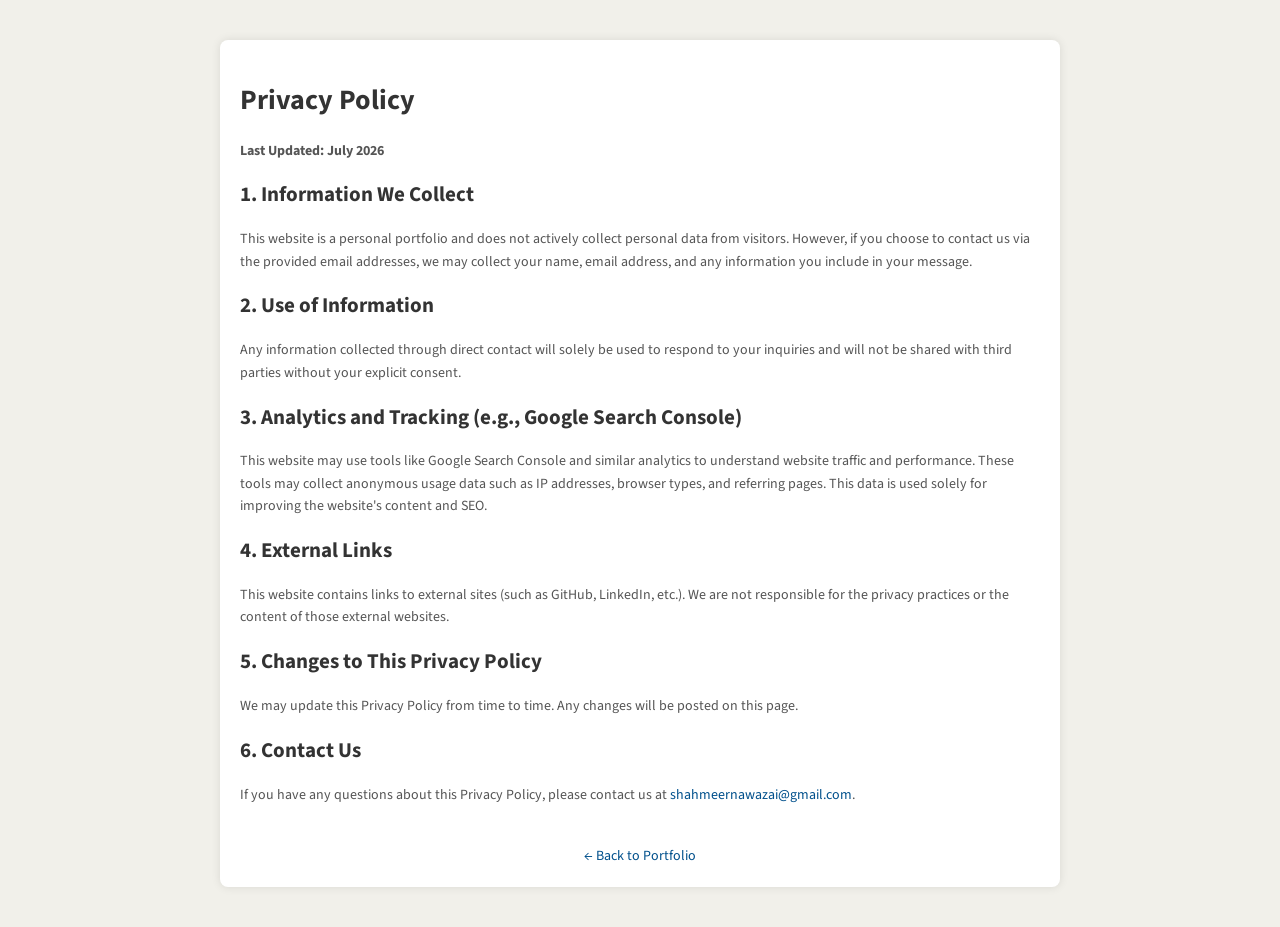
<file: privacy-policy.html>
<!DOCTYPE html>
<html lang="en">
<head>
    <meta charset="utf-8">
    <meta http-equiv="X-UA-Compatible" content="IE=edge,chrome=1" />
    <title>Privacy Policy - Shahmeer Nawaz</title>
    <meta name="viewport" content="width=device-width, initial-scale=1.0">
    <link rel="stylesheet" href="style.css?v=4.3">
    <link href="https://fonts.googleapis.com/css2?family=Source+Sans+Pro:ital,wght@0,300;0,400;0,600;0,700;1,400&display=swap" rel="stylesheet">
    <style>
        .page-container {
            max-width: 800px;
            margin: 40px auto;
            padding: 20px;
            background: #fff;
            box-shadow: 0 0 10px rgba(0,0,0,0.1);
            border-radius: 8px;
        }
        h1, h2 { color: #333; }
        p { line-height: 1.6; color: #555; }
    </style>
</head>
<body>
    <div class="page-container">
        <h1>Privacy Policy</h1>
        <p><strong>Last Updated: July 2026</strong></p>
        
        <h2>1. Information We Collect</h2>
        <p>This website is a personal portfolio and does not actively collect personal data from visitors. However, if you choose to contact us via the provided email addresses, we may collect your name, email address, and any information you include in your message.</p>

        <h2>2. Use of Information</h2>
        <p>Any information collected through direct contact will solely be used to respond to your inquiries and will not be shared with third parties without your explicit consent.</p>

        <h2>3. Analytics and Tracking (e.g., Google Search Console)</h2>
        <p>This website may use tools like Google Search Console and similar analytics to understand website traffic and performance. These tools may collect anonymous usage data such as IP addresses, browser types, and referring pages. This data is used solely for improving the website's content and SEO.</p>

        <h2>4. External Links</h2>
        <p>This website contains links to external sites (such as GitHub, LinkedIn, etc.). We are not responsible for the privacy practices or the content of those external websites.</p>

        <h2>5. Changes to This Privacy Policy</h2>
        <p>We may update this Privacy Policy from time to time. Any changes will be posted on this page.</p>

        <h2>6. Contact Us</h2>
        <p>If you have any questions about this Privacy Policy, please contact us at <a href="mailto:shahmeernawazai@gmail.com">shahmeernawazai@gmail.com</a>.</p>

        <div style="margin-top: 40px; text-align: center;">
            <a href="index.html">← Back to Portfolio</a>
        </div>
    </div>
</body>
</html>
</file>
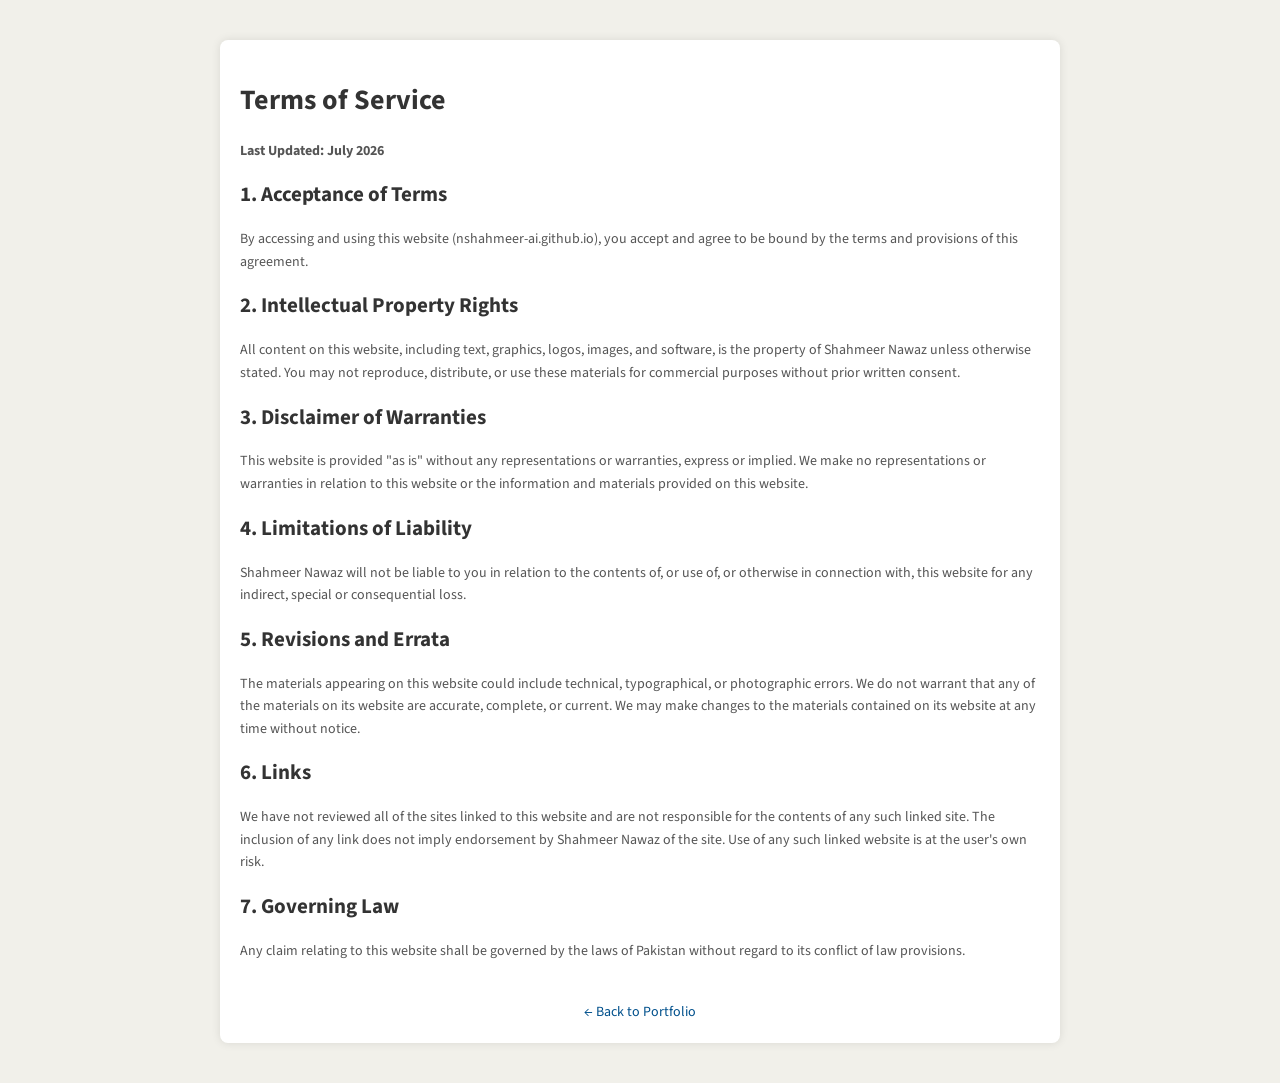
<file: terms.html>
<!DOCTYPE html>
<html lang="en">
<head>
    <meta charset="utf-8">
    <meta http-equiv="X-UA-Compatible" content="IE=edge,chrome=1" />
    <title>Terms of Service - Shahmeer Nawaz</title>
    <meta name="viewport" content="width=device-width, initial-scale=1.0">
    <link rel="stylesheet" href="style.css?v=4.3">
    <link href="https://fonts.googleapis.com/css2?family=Source+Sans+Pro:ital,wght@0,300;0,400;0,600;0,700;1,400&display=swap" rel="stylesheet">
    <style>
        .page-container {
            max-width: 800px;
            margin: 40px auto;
            padding: 20px;
            background: #fff;
            box-shadow: 0 0 10px rgba(0,0,0,0.1);
            border-radius: 8px;
        }
        h1, h2 { color: #333; }
        p { line-height: 1.6; color: #555; }
    </style>
</head>
<body>
    <div class="page-container">
        <h1>Terms of Service</h1>
        <p><strong>Last Updated: July 2026</strong></p>
        
        <h2>1. Acceptance of Terms</h2>
        <p>By accessing and using this website (nshahmeer-ai.github.io), you accept and agree to be bound by the terms and provisions of this agreement.</p>

        <h2>2. Intellectual Property Rights</h2>
        <p>All content on this website, including text, graphics, logos, images, and software, is the property of Shahmeer Nawaz unless otherwise stated. You may not reproduce, distribute, or use these materials for commercial purposes without prior written consent.</p>

        <h2>3. Disclaimer of Warranties</h2>
        <p>This website is provided "as is" without any representations or warranties, express or implied. We make no representations or warranties in relation to this website or the information and materials provided on this website.</p>

        <h2>4. Limitations of Liability</h2>
        <p>Shahmeer Nawaz will not be liable to you in relation to the contents of, or use of, or otherwise in connection with, this website for any indirect, special or consequential loss.</p>

        <h2>5. Revisions and Errata</h2>
        <p>The materials appearing on this website could include technical, typographical, or photographic errors. We do not warrant that any of the materials on its website are accurate, complete, or current. We may make changes to the materials contained on its website at any time without notice.</p>

        <h2>6. Links</h2>
        <p>We have not reviewed all of the sites linked to this website and are not responsible for the contents of any such linked site. The inclusion of any link does not imply endorsement by Shahmeer Nawaz of the site. Use of any such linked website is at the user's own risk.</p>

        <h2>7. Governing Law</h2>
        <p>Any claim relating to this website shall be governed by the laws of Pakistan without regard to its conflict of law provisions.</p>

        <div style="margin-top: 40px; text-align: center;">
            <a href="index.html">← Back to Portfolio</a>
        </div>
    </div>
</body>
</html>
</file>
<file: style.css>
/* Exact Stanford Profile Theme Replication */
:root {
    --stanford-red: #8C1515;
    --stanford-dark-red: #820000;
    --gray-bg: #f3f4f5;
    --gray-border: #e1e3e4;
    --gray-text: #4d4f53;
    --dark-text: #2e2d29;
    --link-color: #00508c;
    --white: #ffffff;
}

body {
    font-family: "Source Sans Pro", "Helvetica Neue", Helvetica, Arial, sans-serif;
    color: var(--dark-text);
    background-color: #f1f0ea; /* Stanford beige background */
    margin: 0;
    padding: 0;
    line-height: 1.5;
    font-size: 14px;
    -webkit-font-smoothing: antialiased;
}

a {
    color: var(--link-color);
    text-decoration: none;
}

a:hover {
    text-decoration: underline;
    color: var(--stanford-red);
}

ul.unstyled {
    list-style: none;
    padding: 0;
    margin: 0;
}

.container {
    max-width: 970px;
    margin: 0 auto;
    padding: 0 15px;
}

.row-fluid {
    display: flex;
    flex-wrap: wrap;
}

.span12 {
    width: 100%;
}

.span8 {
    width: 66.6666%;
    padding-right: 40px;
    box-sizing: border-box;
}

.span4 {
    width: 33.3333%;
    box-sizing: border-box;
}

/* Header */
#header {
    background-color: var(--stanford-red);
    height: 60px;
    display: flex;
    align-items: center;
}

#header .container.navbar {
    display: flex;
    flex-direction: row;
    justify-content: space-between;
    width: 100%;
    align-items: center;
}

.column-logo.brand {
    display: flex;
    align-items: center;
    color: var(--white);
}

.stanford-logo a {
    color: var(--white);
    font-family: "Source Serif Pro", Georgia, Times, serif;
    font-size: 24px;
    font-weight: bold;
    text-decoration: none;
    margin-right: 15px;
}

.site-name-1 {
    color: var(--white);
    font-size: 20px;
    font-weight: 300;
}

.site-name a {
    text-decoration: none;
}

.header-search {
    display: flex;
    align-items: center;
    background: var(--white);
    border-radius: 20px;
    padding: 6px 15px;
    width: 280px;
}

.header-search input {
    border: none;
    outline: none;
    width: 100%;
    font-size: 14px;
    font-family: inherit;
    color: #333;
}

.header-search i {
    color: #666;
}

.header-links a {
    color: var(--white);
    margin-left: 20px;
    font-size: 13px;
    font-weight: 700;
    text-transform: uppercase;
}

.header-links a:hover {
    text-decoration: none;
    opacity: 0.8;
}

/* Masthead */
.banner.profile {
    position: relative;
    background-image: url('https://images.unsplash.com/photo-1541339907198-e08756dedf3f?ixlib=rb-4.0.3&auto=format&fit=crop&w=1200&q=80');
    background-size: cover;
    background-position: center;
    padding: 50px 0;
    border-bottom: 1px solid var(--gray-border);
}

.masthead-overlay {
    position: absolute;
    top: 0; left: 0; right: 0; bottom: 0;
    background: linear-gradient(to bottom, rgba(120, 90, 40, 0.7), rgba(60, 40, 20, 0.85));
    backdrop-filter: blur(3px);
    -webkit-backdrop-filter: blur(3px);
    z-index: 1;
}

.banner.profile .container {
    position: relative;
    z-index: 2;
}

.masthead-content-row {
    display: flex;
    align-items: flex-start;
}

.image-holder {
    width: 200px;
    margin-right: 40px;
    flex-shrink: 0;
}

.image-holder img {
    width: 200px;
    height: 200px;
    border-radius: 50%;
    box-shadow: 0 4px 10px rgba(0,0,0,0.3);
    object-fit: cover;
}

.nameAndTitle {
    flex-grow: 1;
    color: var(--white);
}

.name-actions-row {
    display: flex;
    align-items: center;
    justify-content: space-between;
    margin-bottom: 8px;
}

.nameAndTitle h1 {
    font-size: 42px;
    font-weight: 600;
    margin: 0;
    color: var(--white);
    letter-spacing: -0.5px;
}

.nameAndTitle h2 {
    font-size: 14px;
    font-weight: 600;
    margin: 0 0 15px 0;
    line-height: 1.5;
    color: var(--white);
    text-transform: uppercase;
    letter-spacing: 0.5px;
}

.nameAndTitle h3 {
    font-size: 15px;
    font-weight: 400;
    color: #e2e2e2;
    margin: 0;
}

/* Actions in Masthead */
.right-actions {
    display: flex;
    align-items: center;
    gap: 15px;
}

.right-actions li {
    margin: 0;
}

.right-actions a {
    display: flex;
    align-items: center;
    color: var(--white);
    font-size: 12px;
    font-weight: 600;
    text-transform: uppercase;
}

.right-actions .icon-background {
    background-color: rgba(255,255,255,0.25);
    border: none;
    width: 24px;
    height: 24px;
    border-radius: 50%;
    display: flex;
    align-items: center;
    justify-content: center;
    margin-right: 6px;
    color: var(--white);
    transition: all 0.2s;
}

.right-actions a:hover .icon-background {
    background-color: rgba(255,255,255,0.4);
}

.right-actions a:hover {
    text-decoration: none;
}

/* Tabs Layout */
#tabbedLayoutContainer {
    max-width: 970px;
    margin: 40px auto 50px auto;
    background-color: var(--white);
    border: 1px solid #dcdcdc;
    box-shadow: 0 2px 4px rgba(0,0,0,0.05);
}

.nav-tabs {
    list-style: none;
    padding: 0;
    margin: 0;
    display: flex;
    background-color: #edebe4; /* Beige background for the tab bar */
    border-bottom: 1px solid #dcdcdc;
}

.nav-tabs li {
    flex: 1;
    text-align: center;
    border-right: 1px solid #dcdcdc;
    margin: 0;
}

.nav-tabs li:last-child {
    border-right: none;
}

.nav-tabs li a {
    display: block;
    padding: 15px 10px;
    font-size: 13px;
    font-weight: 700;
    color: #666;
    border: none;
    border-radius: 0;
    background-color: transparent;
    margin: 0;
}

.nav-tabs li a:hover {
    background-color: #e5e3db;
    text-decoration: none;
}

.nav-tabs li.active {
    background-color: var(--white);
    position: relative;
    top: 1px; /* Cover the bottom border */
}

.nav-tabs li.active a, .nav-tabs li.active a:hover, .nav-tabs li.active a:focus {
    color: var(--dark-text) !important;
    background-color: transparent !important;
    border: none !important;
    border-top: 3px solid var(--stanford-red) !important;
    padding-top: 12px; /* Compensate for the 3px top border */
}

.tab-content {
    background-color: var(--white); /* Ensure the entire content area is white */
    padding: 20px 40px 40px 40px;
    box-shadow: none;
    min-height: 400px;
}

.tab-pane {
    display: none;
}

.tab-pane.active {
    display: block;
}

/* Content Sections */
.content-section {
    margin-bottom: 40px;
    font-size: 16px;
    line-height: 1.6;
    color: #4d4d4f;
}

.content-section h3 {
    font-size: 28px;
    font-weight: 400;
    color: var(--stanford-red);
    margin: 0 0 25px 0;
    position: relative;
    padding-bottom: 12px;
}

.content-section h3::after {
    content: '';
    position: absolute;
    left: 0;
    bottom: 0;
    width: 35px;
    height: 4px;
    background-color: var(--stanford-red);
}

.content-section hr {
    display: none;
}

.content-section p {
    margin-bottom: 25px;
}

/* Lists */
.section-listing {
    list-style: none;
    padding: 0;
    margin: 0;
}

.section-list-item {
    padding-bottom: 12px;
    margin-bottom: 12px;
}

.section-list-item:last-child {
    border-bottom: none;
}

.description {
    color: #767676; /* Lighter gray for secondary text */
}

.description strong {
    color: #4d4d4f; /* Darker gray for titles */
    font-weight: normal; /* Match Stanford's non-bold, dark titles */
}

.description.bulleted {
    padding-left: 1em;
}

.description.bulleted::before {
    content: "";
    display: inline-block;
    width: 6px;
    height: 6px;
    background-color: #d1d1d1;
    margin-right: 12px;
    margin-left: -1em;
    vertical-align: middle;
    margin-top: -2px;
}

/* .section-list-item padding-left was causing misalignment for non-bulleted items */

.bulleted-sublist {
    list-style-type: none;
    margin-top: 5px;
    margin-left: 0;
    padding-left: 20px;
    color: #767676; /* Lighter gray for secondary bullet text */
}

.bulleted-sublist li {
    margin-bottom: 5px;
    position: relative;
}

.bulleted-sublist li::before {
    content: "";
    position: absolute;
    left: -16px;
    top: 8px; /* vertically center with text */
    width: 6px;
    height: 6px;
    background-color: #d1d1d1;
}

/* Sidebar */
.side-bar {
    background-color: var(--white);
}

.side-bar .content-section h3 {
    font-size: 12px;
    font-weight: 700;
    text-transform: uppercase;
    color: var(--stanford-red);
    margin-bottom: 10px;
}

.contact-info .name {
    display: block;
    font-weight: 600;
    margin-bottom: 5px;
}

.contact-info .email {
    display: flex;
    align-items: center;
    margin-bottom: 15px;
    word-break: break-all;
    color: #005587; /* Stanford blue */
    font-size: 15px;
}

.contact-info .email i {
    font-size: 18px;
    color: #005587;
    margin-right: 12px !important;
}

.phone, .address {
    color: #4d4d4f;
    margin-bottom: 12px;
    display: flex;
    align-items: center;
    font-size: 15px;
}

.phone i, .address i {
    font-size: 18px;
    color: #4d4d4f;
    margin-right: 12px !important;
}

.links .external-link {
    margin-bottom: 10px;
}

.links .external-link a {
    display: flex;
    align-items: center;
}

.links .external-link a::before {
    content: "\f0c1"; /* FontAwesome link icon */
    font-family: "FontAwesome";
    color: var(--white);
    background-color: #e8a810; /* Stanford Gold icon bg */
    border-radius: 50%;
    width: 26px;
    height: 26px;
    display: inline-flex;
    align-items: center;
    justify-content: center;
    font-size: 13px;
    margin-right: 12px;
}

.links .external-link a.cv::before {
    content: "\f019"; /* FontAwesome download icon */
}

.mobile-tab-toggle {
    display: none;
    padding: 15px 20px;
    background-color: #f2f2f0;
    color: #8c734b;
    font-weight: 700;
    font-size: 14px;
    cursor: pointer;
    justify-content: space-between;
    align-items: center;
}

/* Responsive */
@media (max-width: 767px) {
    .masthead-content-row {
        display: grid;
        grid-template-columns: 140px 1fr;
        grid-template-areas: 
            "img h1"
            "img h2"
            "img h3"
            "img h4"
            "actions actions";
        column-gap: 15px;
        text-align: left;
    }
    
    .image-holder {
        grid-area: img;
        width: 140px;
        margin: 0;
    }

    .image-holder img {
        width: 140px;
        height: 140px;
    }
    
    .nameAndTitle, .name-actions-row {
        display: contents;
    }
    
    .name-actions-row h1 {
        grid-area: h1;
        margin-top: 0;
        font-size: 20px !important;
    }
    
    .nameAndTitle h2 {
        grid-area: h2;
        font-size: 11px !important;
        margin-bottom: 8px !important;
    }
    
    .nameAndTitle h3 {
        grid-area: h3;
        font-size: 13px !important;
        margin-bottom: 4px !important;
    }
    
    .nameAndTitle h4 {
        grid-area: h4;
        font-size: 11px !important;
    }

    .right-actions {
        grid-area: actions;
        display: flex;
        flex-direction: row;
        flex-wrap: wrap;
        align-items: center;
        margin-top: 35px;
        margin-bottom: 20px !important;
        gap: 15px;
    }
    
    .span8, .span4 {
        width: 100%;
        padding-right: 0;
        float: none;
        display: block;
    }
    
    .row-fluid {
        display: flex;
        flex-direction: column;
    }
    
    .mobile-tab-toggle {
        display: flex;
    }
    
    #tabbedLayoutContainer {
        margin-top: 0;
    }

    .nav-tabs {
        flex-direction: column;
        display: none;
    }
    
    .nav-tabs.open {
        display: flex;
    }
    
    .nav-tabs li {
        text-align: left;
    }

    .nav-tabs li a {
        border-radius: 0;
        border-bottom: 1px solid var(--gray-border);
    }

    #header {
        height: auto;
        padding: 10px 0;
    }

    #header .container.navbar {
        flex-direction: row;
        gap: 15px;
        flex-wrap: nowrap;
    }

    .header-search {
        width: auto;
        flex-grow: 1;
        max-width: none;
        box-sizing: border-box;
    }

    .stanford-logo a {
        font-size: 18px;
        margin-right: 8px;
    }

    .site-name-1 {
        font-size: 15px;
    }

    body {
        font-size: 13px;
    }

    .nameAndTitle h1 {
        font-size: 24px;
    }

    .tab-content {
        padding: 20px 15px;
    }

    .content-section {
        margin-bottom: 25px;
    }

    .content-section h3 {
        font-size: 22px;
        margin-bottom: 15px;
    }

    .content-section p {
        font-size: 15px;
        margin-bottom: 15px;
        line-height: 1.5;
    }
}
/* Modern Resume Items styling */
.item-title {
    font-size: 1.1em;
    font-weight: 600;
    color: #333;
    display: inline;
}

.item-title::after {
    content: "\A";
    white-space: pre;
}

.item-subtitle {
    font-size: 0.95em;
    color: #666;
    display: inline;
}

.item-subtitle::after {
    content: " | ";
    color: #ccc;
    margin: 0 4px;
}

.item-date {
    font-size: 0.9em;
    color: #999;
    display: inline-block;
    white-space: nowrap;
}
@media (max-width: 767px) {
    .item-title {
        font-size: 1.0em;
    }
    .item-subtitle {
        font-size: 0.85em;
        display: block;
    }
    .item-subtitle::after {
        display: none;
    }
    .item-date {
        font-size: 0.8em;
        display: block;
        margin-top: 2px;
    }
}
</file>
